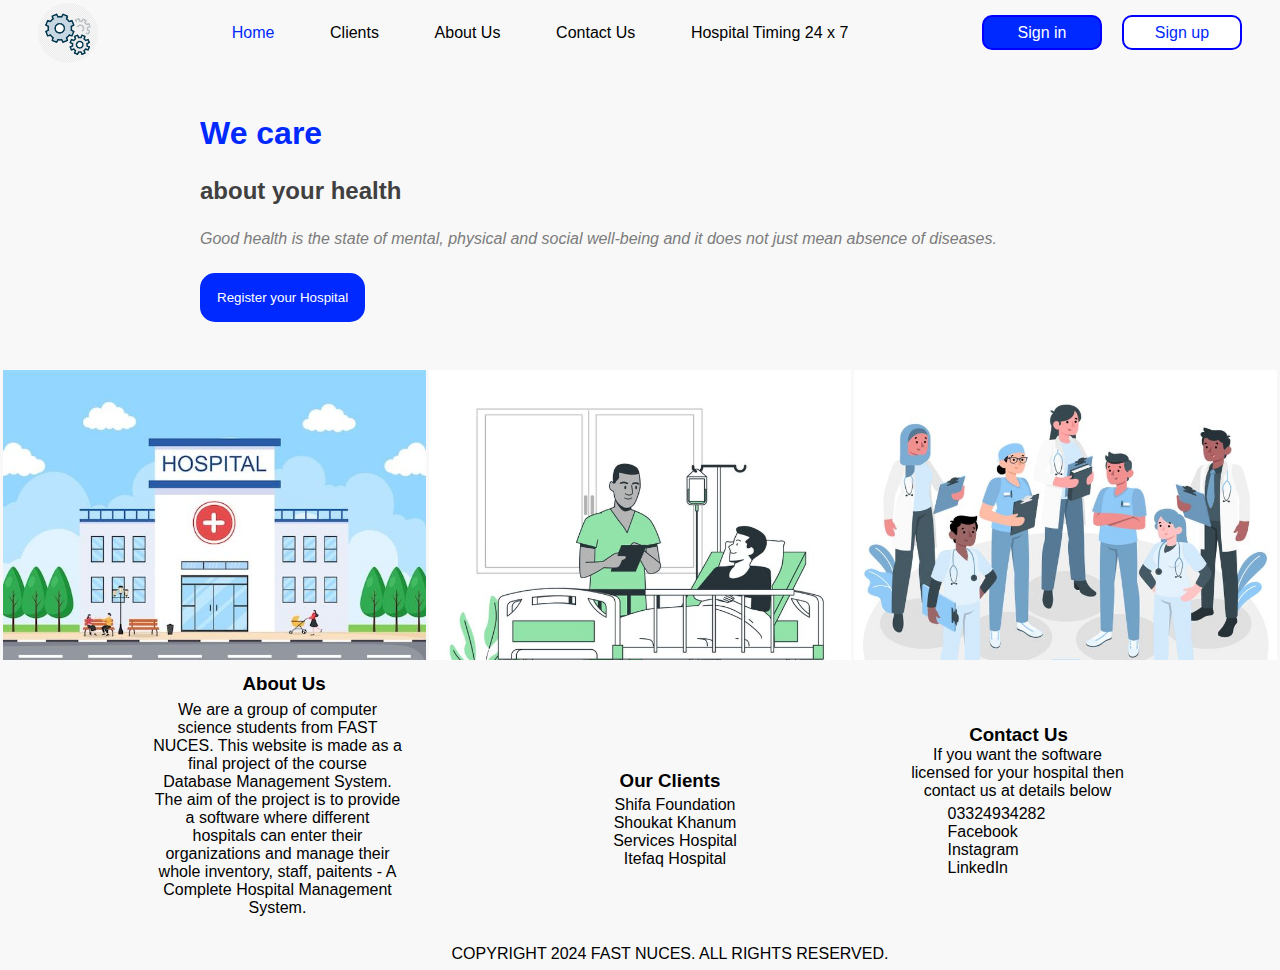
<file: Home/index.html>
<!DOCTYPE html>
<html lang="en">
  <head>
    <title>Hospital Management System</title>
    <link
      rel="stylesheet"
      href="https://cdnjs.cloudflare.com/ajax/libs/font-awesome/6.5.2/css/all.min.css"
      integrity="sha512-SnH5WK+bZxgPHs44uWIX+LLJAJ9/2PkPKZ5QiAj6Ta86w+fsb2TkcmfRyVX3pBnMFcV7oQPJkl9QevSCWr3W6A=="
      crossorigin="anonymous"
      referrerpolicy="no-referrer"
    />
    <link rel="stylesheet" href="style.css" />
  </head>
  <body>
    <header>
      <div class="navbar">
        <div class="logo"></div>
        <div class="navbar-items">
          <ul class="navbar-items-list">
            <li id="home"><a href="#home" style="color: #0029ff">Home</a></li>
            <li><a href="#hospitals">Clients</a></li>
            <li><a href="#aboutUs">About Us</a></li>
            <li><a href="#contactUs">Contact Us</a></li>
            <li><i class="fa-regular fa-clock"></i> Hospital Timing 24 x 7</li>
          </ul>
        </div>
        <div class="navbar-login">
          <ul class="navbar-login-list">
            <li class="sign" id="sign-in">
              <a href="../registration/signIn/index.html">Sign in</a>
            </li>
            <li class="sign" id="sign-out">
              <a href="../registration/signUp/index.html">Sign up</a>
            </li>
          </ul>
        </div>
      </div>
    </header>
    <div class="heroSection">
      <div class="heroSection-Heading">
        <h1>We care</h1>
        <h2>about your health</h2>
      </div>
      <div class="heroSection-Text">
        <p class="heroSection-TextP">
          Good health is the state of mental, physical and social well-being and
          it does not just mean absence of diseases.
        </p>
      </div>
      <div class="heroSection-Appointment">
        <!-- <a href="../registration/signUp/index.html" class="registerHospital">Register your Hospital</a> -->
        <button class="Register">Register your Hospital</button>
      </div>
    </div>
    <div class="img">
      <div id="img1"></div>
      <div id="img2"></div>
      <div id="img3"></div>
    </div>
    <footer>
      <div class="footer-details">
        <div id="aboutUs">
          <h3 class="aboutH">About Us</h3>
          <p class="aboutUs-Text">
            We are a group of computer science students from FAST NUCES. This
            website is made as a final project of the course Database Management
            System. The aim of the project is to provide a software where
            different hospitals can enter their organizations and manage their
            whole inventory, staff, paitents - A Complete Hospital Management
            System.
          </p>
        </div>
        <div class="clients" id="hospitals">
          <h3 class="clientsH">Our Clients</h3>
          <ul class="clients-List">
            <li>Shifa Foundation</li>
            <li>Shoukat Khanum</li>
            <li>Services Hospital</li>
            <li>Itefaq Hospital</li>
          </ul>
        </div>
        <div id="contactUs">
          <h3 class="contactH">Contact Us</h3>
          <p>
            If you want the software licensed for your hospital then contact us
            at details below
          </p>
          <ul class="contactsList">
            <li><i class="fa-solid fa-phone"></i> 03324934282</li>
            <li>
              <a href="https://www.facebook.com/"
                ><i class="fa-brands fa-square-facebook"></i> Facebook</a
              >
            </li>
            <li>
              <a href="https://www.instagram.com/"
                ><i class="fa-brands fa-square-instagram"></i> Instagram</a
              >
            </li>
            <li>
              <a href="https://www.linkedin.com/"
                ><i class="fa-brands fa-linkedin"></i> LinkedIn</a
              >
            </li>
          </ul>
        </div>
      </div>
      <div class="footer-end">
        <i class="fa-regular fa-copyright" id="copyIcon"></i>
        <p>COPYRIGHT 2024 FAST NUCES. ALL RIGHTS RESERVED.</p>
      </div>
    </footer>
  </body>
</html>
</file>
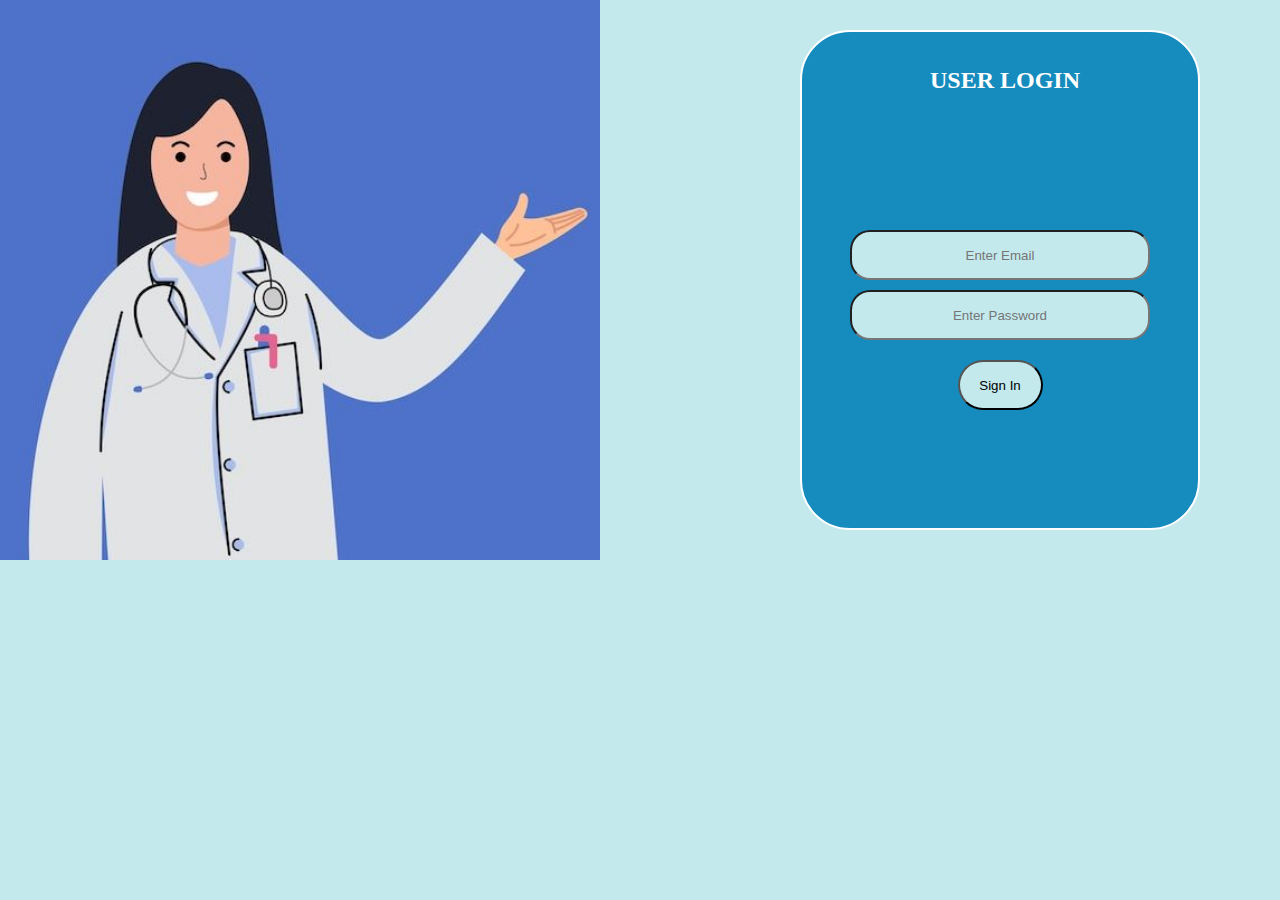
<file: Registration/signIn/index.html>
<!DOCTYPE html>
<html lang="en">
  <head>
    <title>Hospital Management System</title>
    <link rel="stylesheet" href="style.css" />
  </head>
  <body>
    <div class="hero-sec">
      <div class="hero-img"></div>
      <div class="login">
        <h2>USER LOGIN</h2>
        <form action="/submit-data" method="POST" class="form">
          <label for="email"></label>
          <input
            type="email"
            id="email"
            name="email"
            placeholder="Enter Email"
          />
          <label for="password"></label>
          <input
            type="password"
            id="password"
            name="password"
            placeholder="Enter Password"
          />
          <input type="submit" value="Sign In" id="loginButton" />
        </form>
      </div>
    </div>
  </body>
</html>
</file>
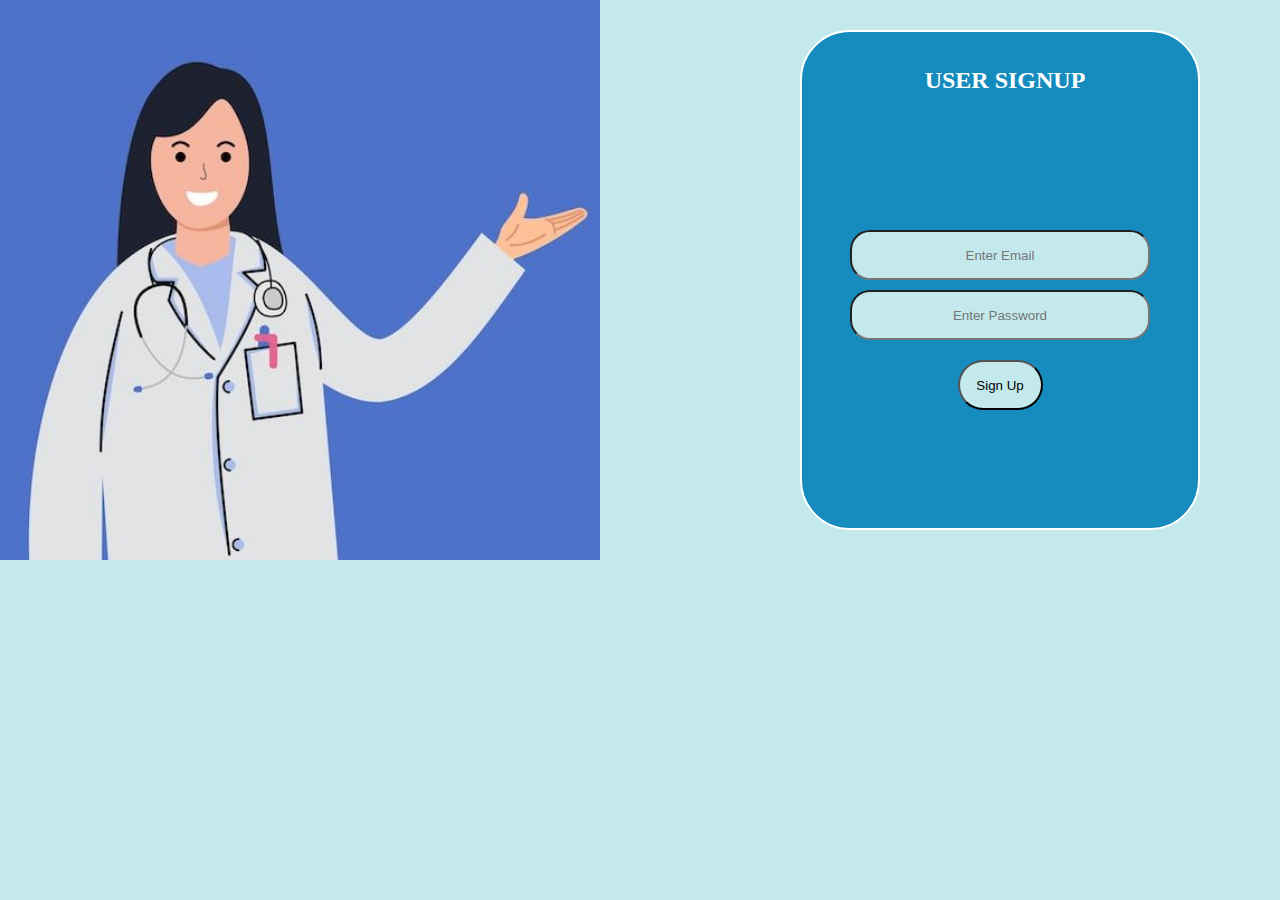
<file: Registration/signUp/index.html>
<!DOCTYPE html>
<html lang="en">
  <head>
    <title>Hospital Management System</title>
    <link rel="stylesheet" href="style.css" />
  </head>
  <body>
    <div class="hero-sec">
      <div class="hero-img"></div>
      <div class="login">
        <h2>USER SIGNUP</h2>
        <form action="/submit-data" method="POST" class="form">
          <label for="email"></label>
          <input
            type="email"
            id="email"
            name="email"
            placeholder="Enter Email"
          />
          <label for="password"></label>
          <input
            type="password"
            id="password"
            name="password"
            placeholder="Enter Password"
          />
          <input type="submit" value="Sign Up" id="loginButton" />
        </form>
      </div>
    </div>
  </body>
</html>
</file>
<file: Home/style.css>
* {
  margin: 0;
  font-family: Arial, Helvetica, sans-serif;
  box-sizing: border-box;
  color: black;
  background-color: #f8f8f8;
}

a {
  color: black;
  text-decoration: none;
}

a:hover {
  color: blueviolet;
}

.navbar {
  width: 100%;
  height: 65px;
  display: flex;
  justify-content: space-evenly;
  align-items: center;
}

.navbar-items {
  width: 60%;
  height: 100%;
  display: flex;
  align-items: center;
  justify-content: space-evenly;
  color: white;
}

.navbar-items-list {
  height: 100%;
  width: 100%;
  list-style-type: none;
  display: flex;
  align-items: center;
  justify-content: space-evenly;
}

.navbar-login {
  width: 300px;
  height: 100%;
}

.navbar-login-list {
  width: 100%;
  height: 100%;
  list-style-type: none;
  display: flex;
  justify-content: space-evenly;
  align-items: center;
}

.sign {
  width: 100%;
  height: 35px;
  border: 2px solid blue;
  border-radius: 10px;
  display: flex;
  justify-content: center;
  align-items: center;
}

#sign-in {
  background-color: #0029ff;
}

#sign-in a {
  background-color: #0029ff;
  color: white;
}

#sign-out {
  margin-left: 20px;
  background-color: white;
}

#sign-out a {
  background-color: white;
  color: #0029ff;
}

.logo {
  width: 60px;
  height: 60px;
  background-image: url("logo.png");
  background-size: cover;
  border-radius: 100px;
}

.heroSection {
  height: 250px;
  width: 100%;
  margin: 50px 0px 0px 200px;
}

h1 {
  color: #0029ff;
}

h2 {
  color: #404040;
  margin-top: 25px;
}

.heroSection-Text {
  margin-top: 25px;
  color: #b1b1b1;
}

.heroSection-TextP {
  color: #7c7c7c;
  font-style: italic;
}

button {
  margin-top: 25px;
  border-radius: 15px;
  padding: 15px;
  background-color: #0029ff;
  color: white;
  border: 2px solid #0029ff;
  cursor: pointer;
}

button:hover {
  transition: 1s;
  background-color: white;
  color: #0029ff;
}

/* #registerHospital{
  width: 20px;
  height: 10px;
  border: 2px sold black;
  /* background-color: #0029ff;
} */

footer {
  height: 220px;
  width: 100%;
  color: white;
}

.footer-details {
  height: 200px;
  width: 100%;
  display: flex;
  justify-content: space-evenly;
  align-items: center;
}

.aboutUs-Text {
  margin-top: 6px;
  width: 250px;
  height: 100%;
  text-align: center;
}

.clients {
  width: 200px;
  height: 100%;
  text-align: center;
  margin-top: 150px;
}

.clients-List {
  margin-top: 4px;
  list-style-type: none;
  text-align: center;
}

#contactUs {
  width: 220px;
  text-align: center;
  margin-top: 10px;
}

.contactsList {
  margin-top: 5px;
  list-style-type: none;
  text-align: left;
}

.aboutH {
  margin-left: 90px;
}

.contactH {
  margin-left: 2px;
}

.clientsH {
  margin-left: 30px;
}

.footer-end {
  width: 100%;
  height: 20px;
  margin-top: 50px;
  margin-left: 30px;
  display: flex;
  justify-content: center;
}

.img {
  width: 100%;
  height: 300px;
  display: flex;
  margin-bottom: 30px;
  justify-content: space-evenly;
  align-items: center;
}

#img1 {
  width: 33%;
  height: 290px;
  background-image: url("3.jpeg");
  background-size: cover;
}

#img2 {
  width: 33%;
  height: 290px;
  background-image: url("4.jpeg");
  background-size: cover;
}

#img3 {
  width: 33%;
  height: 290px;
  background-image: url("5.jpeg");
  background-size: cover;
}
</file>
<file: Registration/signIn/style.css>
* {
  margin: 0;
  font-family: Arial, Helvetica, sans-serif;
  box-sizing: border-box;
  color: black;
  background-color: #C3E9ED;
}

.hero-sec {
  height: 560px;
  width: 1000px;
  display: flex;
  align-items: center;
}

.hero-img{
  width: 600px;
  height: 560px;
  background-image: url("2.jpeg");
  background-size: cover;
}

.login {
  height: 500px;
  width: 400px;
  position: absolute;
  border: 2px solid white;
  margin-left: 800px;
  border-radius: 50px;
  background-color: #168BBD;
  display: flex;
  justify-content: center;
  align-items: center;
}

.login:hover {
  border: 2px solid black;
}

.form{
  width: 300px;
  height: 300px;
  text-align: center;
  background-color: #168BBD;
}

#email {
  text-align: center;
  margin-top: 100px;
  border-radius: 20px;
  margin-bottom: 10px;
  width: 300px;
  height: 50px;
}

#password{
  text-align: center;
  border-radius: 20px;
  width: 300px;
  height: 50px;
}

#loginButton{
  width: 85px;
  height: 50px;
  border-radius: 25px;
  margin-top: 20px;
}

#loginButton:hover{
  color: white;
  background-color: #168BBD;
}

h2{
  margin-bottom: 400px;
  margin-left: 10px;
  position: absolute;
  background-color: #168BBD;
  color: white;
  font-family:serif;
}
</file>
<file: Registration/signUp/style.css>
* {
  margin: 0;
  font-family: Arial, Helvetica, sans-serif;
  box-sizing: border-box;
  color: black;
  background-color: #C3E9ED;
}

.hero-sec {
  height: 560px;
  width: 1000px;
  display: flex;
  align-items: center;
}

.hero-img{
  width: 600px;
  height: 560px;
  background-image: url("2.jpeg");
  background-size: cover;
}

.login {
  height: 500px;
  width: 400px;
  position: absolute;
  border: 2px solid white;
  margin-left: 800px;
  border-radius: 50px;
  background-color: #168BBD;
  display: flex;
  justify-content: center;
  align-items: center;
}

.login:hover {
  border: 2px solid black;
}

.form{
  width: 300px;
  height: 300px;
  text-align: center;
  background-color: #168BBD;
}

#email {
  text-align: center;
  margin-top: 100px;
  border-radius: 20px;
  margin-bottom: 10px;
  width: 300px;
  height: 50px;
}

#password{
  text-align: center;
  border-radius: 20px;
  width: 300px;
  height: 50px;
}

#loginButton{
  width: 85px;
  height: 50px;
  border-radius: 25px;
  margin-top: 20px;
}

#loginButton:hover{
  color: white;
  background-color: #168BBD;
}

h2{
  margin-bottom: 400px;
  margin-left: 10px;
  position: absolute;
  background-color: #168BBD;
  color: white;
  font-family:serif;
}
</file>
